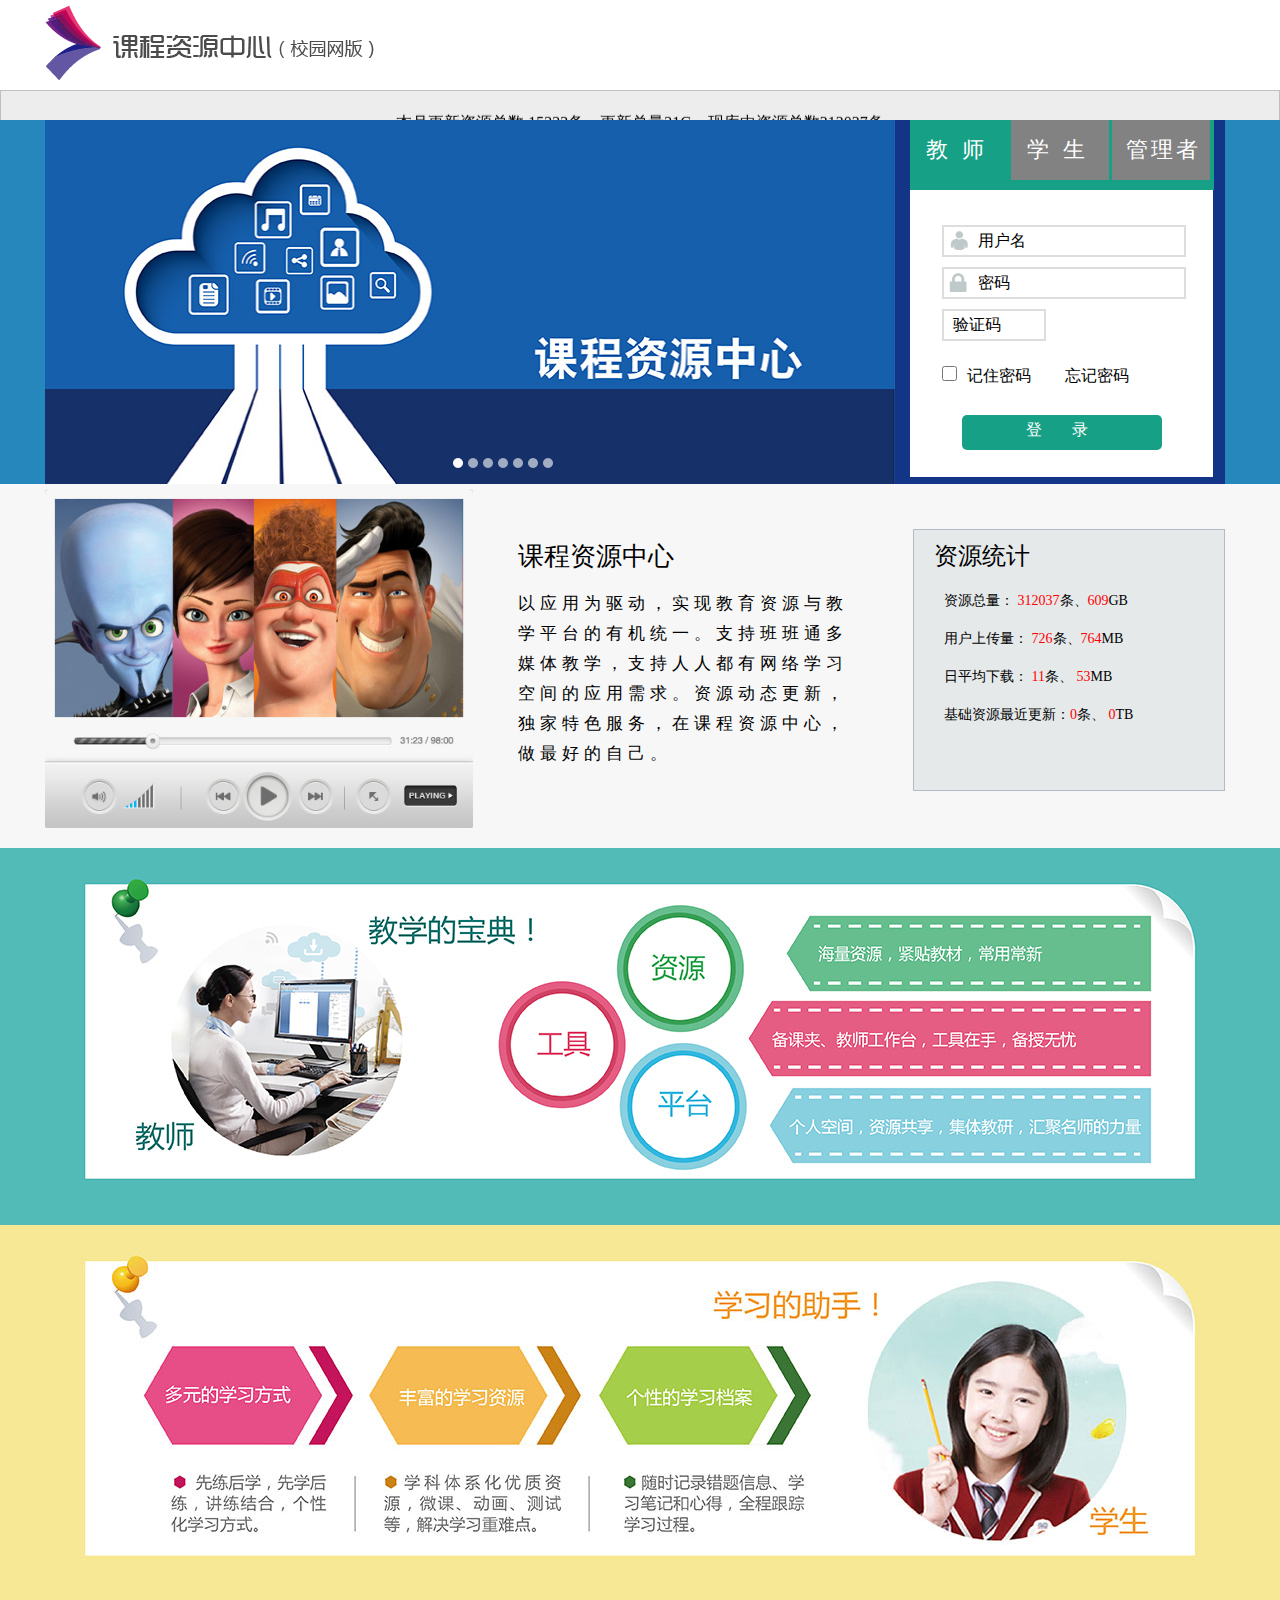
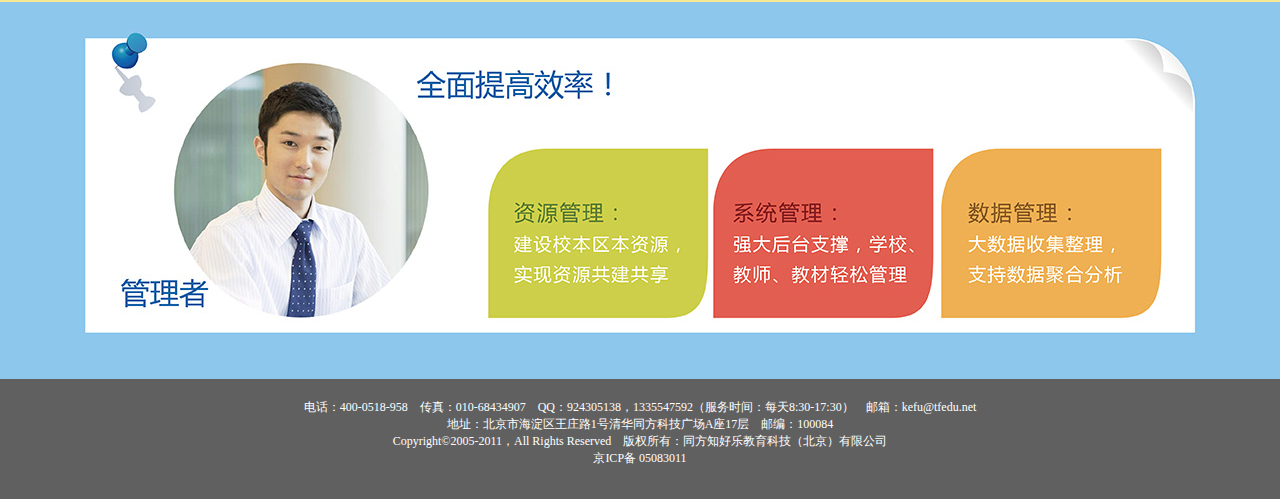
<file: home.html>
<!DOCTYPE html>
<html>
	<head>
		<meta charset="utf-8">
		<title>资源中心</title>
		<link rel="stylesheet" href="css/home.css"/>
		<link rel="stylesheet" href="css/slides.css"/>
		<link rel="shortcut icon" href="pageicon.png"/>
	</head>
	<body>
		<div id="lineOne">
			<div id="headLogo">
				<div id="logoLeft">
					<img src="image/logo.png" />
				</div>
			</div>
		</div>
		<div id="rollLine">			
				<div class="rollBox">
					<marquee direction="up" loop="-1" height="30px" scrolldelay="400" align="center" width="600px">
						<ul>
							<li class="rollli">
								<a href="http://192.168.111.193:8018/pdf-reader/production/web/viewer.html?file=http://192.168.111.193:8018/resources/teachresearch/1.pdf" target="_blank"></a>
							</li>
						</ul>
						
					</marquee>
				</div>						
		</div>
		<div id="lineTwo">
			<div class="nr">
				<div class="s_lb" id="slides">
					<div class="slides_container">
						<div class="slide"><a href="javascript:;"></a><img src="image/lunbo/1.jpg" width="860" height="364" /></div>
						<div class="slide"><a href="javascript:;"></a><img src="image/lunbo/2.jpg" width="860" height="364" /></div>
						<div class="slide"><a href="javascript:;"></a><img src="image/lunbo/3.jpg" width="860" height="364" /></div>
						<div class="slide"><a href="javascript:;"></a><img src="image/lunbo/4.jpg" width="860" height="364" /></div>
						<div class="slide"><a href="javascript:;"></a><img src="image/lunbo/5.jpg" width="860" height="364" /></div>
						<div class="slide"><a href="javascript:;"></a><img src="image/lunbo/6.jpg" width="860" height="364" /></div>
						<div class="slide"><a href="javascript:;"></a><img src="image/lunbo/7.jpg" width="860" height="364" /></div>
					</div>
				</div>
				<div class="loginBox">
					<div id="userSelect">
						<ul>
							<li class="userli">教师</li>
							<li class="userli">学生</li>
							<li class="userli" id="managerli">管理者</li>
						</ul>
					</div>
					<div class="loginInfo">
						<form class="contentBox">
							<div class="inputContainer">
								<input type="text" name="username" value=" 用户名">
								<img src="image/username.png"><!--absolute locate-->
							</div>
							<div class="inputContainer">
								<input type="text" name="passwd" value=" 密码">
								<img src="image/passwd.png">
							</div>
							<input type="text" name="validCode" value=" 验证码" id="validCode" style="text-indent: 5px;"><br>
							<input type="checkbox" name="passwdRember" value="Password" id="checkBox"><label>记住密码</label>
							<a href="#">忘记密码</a>
						</form>
						<div class="btn btn-primary loginBtn">登录</div>
					</div>
				</div>
			</div>
		</div>
		<div id="lineThree">
			<div class="nr">
				<div class="videoBox">
					<img src="image/sp.jpg" width="428" height="339"/>
				</div>
				<div class="textBox">
					<div class="textContent">
						<h5>课程资源中心</h5>
					    <p>以应用为驱动，实现教育资源与教学平台的有机统一。支持班班通多媒体教学，支持人人都有网络学习空间的应用需求。资源动态更新，独家特色服务，在课程资源中心，做最好的自己。</p>
					</div>
				</div>
				<div class="statisticBox">
					<div class="staticticContent">
						<h5>资源统计</h5>
						<p>资源总量： <a>312037</a>条、<a>609</a>GB</p>
						<p>用户上传量： <a>726</a>条、<a>764</a>MB</p>
						<p>日平均下载： <a>11</a>条、 <a>53</a>MB</p>
						<p>基础资源最近更新：<a>0</a>条、 <a>0</a>TB</p>
					</div>
				</div>
			</div>
		</div>
		<div id="lineFour">
			<div class="nr" id="one">
				<img src="image/1.jpg"/>
			</div>
			<div class="nr" id="two">
				<img src="image/2.jpg"/>
			</div>
			<div class="nr" id="three">
				<img src="image/3.jpg"/>
			</div>
		</div>
		<div id="lineFive">
			<div class="footBox">
				<div class="footTextBox">
					<p class="footInfo">电话：400-0518-958　传真：010-68434907　QQ：924305138，1335547592（服务时间：每天8:30-17:30）　邮箱：kefu@tfedu.net</p>
					<p class="footInfo">地址：北京市海淀区王庄路1号清华同方科技广场A座17层　邮编：100084</p>
					<p class="footInfo">Copyright©2005-2011，All Rights Reserved　版权所有：同方知好乐教育科技（北京）有限公司</p>
					<p class="footInfo">京ICP备 05083011</p>
				</div>
			</div>
		</div>
	</body>
	<script type="text/javascript" language="javascript" src="js/jquery-1.8.3.min.js"></script>
	<script type="text/javascript" src="js/slides.jquery.js"></script>
	<script src="js/rolltext.js"></script>
	<script type="text/javascript" src="js/home.js" ></script>
</html>
</file>
<file: css/home.css>
@charset "utf-8";
*{
	margin:0px auto;padding:0px;
	font-family: "微软雅黑";
}
#rollLine{
	height: 30px;
	width: auto;
}

.rollBox{
	width: auto;
	height: 30px;
	background-color: #EDEDED;
	border: 1px solid #C1C0C0;
	text-align: center;
	font-family: "微软雅黑";
}

.rollli{
	text-align: center;
}
.rollBox a{
	color: #000000;
	line-height: 30px;
	text-align: center;
}
.rollBox a:link{
	color: #000000;
	text-decoration: none;
}
.rollBox a:hover{
	color: #16A085;
	text-decoration: none;
}
.rollBox a:active{
	color: #16A085;
}

#lineOne{
	width:auto;
	height:85px;
	border:0px solid black;
	background:#ffffff;
}
#lineTwo{
	width:auto;
	height:364px;
	border:0px solid black;
	background:#2587BB;
}
#lineThree{
	width:auto;
	height:364px;
	border:0px solid black;
	background:#F7F7F7;
}
#lineFour{
	width:auto;
	height:auto;
	border:0px solid black;
	background:#58A2D9;
}
#lineFive{
	width:auto;
	height:120px;
	border:0px solid black;
	background:#606060;
}
#headLogo{
	width:1200px;
	height:85px;
	border:0px solid black;
	background:#ffffff;
	text-align: left;
	}
#logoLeft{
	width: 400px;
	margin: 5px;
}

.nr{
	width:1200px;
	height:364px;
	border:0px solid black;
	text-align: left;
	}
#one{
	height: 377px;
	width: 100%;
	background-color: #52BBB7;
	text-align: center;
}
#two{
	height: 377px;
	width: 100%;
	background-color: #F7E895;
	text-align: center;
}
#three{
	height: 377px;
	width: 100%;
	background-color: #8DC7EC;
	text-align: center;
}
#slides{
	position:relative; 
	width: 850px;
	height: 100%;
	margin: 0;
	margin-left: 5px;
	float: left;
	overflow:hidden;
}

.loginBox{
	width: 330px;
	height: 100%;
	margin: 0px 0px;
	float: left;
	background-color: #123587;
}

.inputContainer{
	position: relative;
}
.inputContainer img{
	position: absolute;
	left:25px;
	top:4px;
	width:25px;
}

#userSelect{
	width: 304px;
	height: 70px;
	background-color: #16A085;
	margin:0px 15px;
}

.userli{
	background-color: #828282;
	color: #FFFFFF;
	width: 98px;
	height: 60px;
	margin-right: 3px;
	float: left;
	list-style: none;
	text-align: center;
	line-height: 60px;
	font-size: 22px;
	font-weight: 100;
	letter-spacing: 14px;
	text-indent: 5px;
	cursor: pointer;
}

#managerli{
	letter-spacing: 3px;
}
.userActive{
	background-color: #16A085;
}

.loginInfo{
	width: 303px;
	height: 287px;
	background-color: #FFFFFF;
	margin:0px 15px;
}

.contentBox{
	width: 280px;
	height: 150px;
	padding-top: 35px;
}
.contentBox a{
	color: #000000;
	text-decoration: none;;
}
.contentBox a:link{
	color: #000000;
	text-decoration: none;
}
.contentBox a:hover{
	color: #16A085;
	text-decoration: none;
}
.contentBox a:active{
	color: #16A085;
}

.loginInfo input{
	width: 240px;
	height: 28px;
	margin-left: 20px;
	margin-bottom: 10px;
	font-size: 16px;
	border-color: #DDDDDD;
	border-style: solid;
	text-indent: 30px;
}

.loginInfo label{
	font-size: 16px;
}
.loginInfo a{
	margin-left:30px;
	font-size: 16px;
}
#checkBox{
	width: 15px;
	height: 15px;
	margin-right: 10px;
	margin-top: 15px;
}
#validCode{
	width: 100px;
}

.loginBtn{
	width: 200px;
	height: 30px;
	text-align: center;
	letter-spacing: 30px;
	text-indent: 20px;
	margin-top: 40px;
	font-size: 16px;
	background-color: #16A085;
	color: #FFFFFF;
	border-radius: 5px;
	padding-top: 5px;
	cursor: pointer;
}
.videoBox{
	width: 428px;
	height: 349px;
	margin: 5px 5px;
	float: left;
}

.textBox{
	width: 380px;
	height: 349px;
	margin: 5px 5px;                                                                                                                                                                                                                                                                                                                                                                                                                                                                                                                                                                                                                                                                                                                                                                                                                                                                                                                                                                                                                                                                                                                                                                                                                                                                                                                                                                                                                                                                                                                                                                                                                                             
	float: left;
}
.textContent{
	width: 330px;
	height: 300px;
	margin-top: 50px;	
	margin-left: 35px;
}
.textContent h5{
	 font-weight: 200;
	 font-size: 26px;
	 margin-bottom: 15px;
}

.textContent a{
	 font-size: 16px;
	 font-weight: 100;
}

.textContent p{
	letter-spacing: 5px;
	font-size: 17px;
	line-height: 30px;
}



.statisticBox{
	width: 360px;
	height: 349px;
	margin: 5px 5px;
	float: left;
}
.staticticContent{
	width: 310px;
	height: 260px;
	margin:40px 40px;
	border: 1px solid #B2BCC5;
	background-color: #E5E9EA;
}
.staticticContent h5{
	font-weight: 200;
	font-size: 24px;
	padding-top: 10px;
	padding-left: 20px;
}
.staticticContent p{
	font-size: 14px;
	padding-left: 30px;
	padding-top: 20px;
}
.staticticContent a{
	color: #FF0000;
}

.footBox{
	width: 1200px;
	height: 120px;
}
.footTextBox{
	padding-top: 20px;
	width: 950px;
	height: 100px;
}

.footInfo{
	font-size:12px;
	color:#ffffff;
	border:0px solid black;
	text-align: center;
	margin-bottom: 0px;
}
</file>
<file: css/slides.css>
img{ border:0;}
#slides {position: relative;width: 850px;height: 364px;float:left;}
.slides_container {overflow:hidden;position:relative;display:none;width: 850px;height: 364px;}
.slides_container div.slide {width: 850px;height: 364px;display:block;}
.slides_container img {width: 850px;height: 364px;display: block;}
#slides .prev {margin-right: 5px;float:left;}
#slides .next {margin-right: 5px;float:left;}
.pagination {list-style: none;z-index:9999;position: absolute;bottom: 15px;left:405px;margin-left: 0px;}
.pagination li {float: left;margin: 0 1px;}
.pagination li a {display: block;width: 13px;height: 0;padding-top: 13px;background-position: 0 0;float: left;overflow: hidden;background-image: url(../image/circle.png);}
.pagination li.current a, .pagination li.current a:hover { background-position: -16px -0px }
.pagination li a:hover { background-position: 0px -0px }
#slides a:link, #slides a:visited { color: #333 }
#slides a:hover, #slides a:active { color: #9e2020 }
</file>
